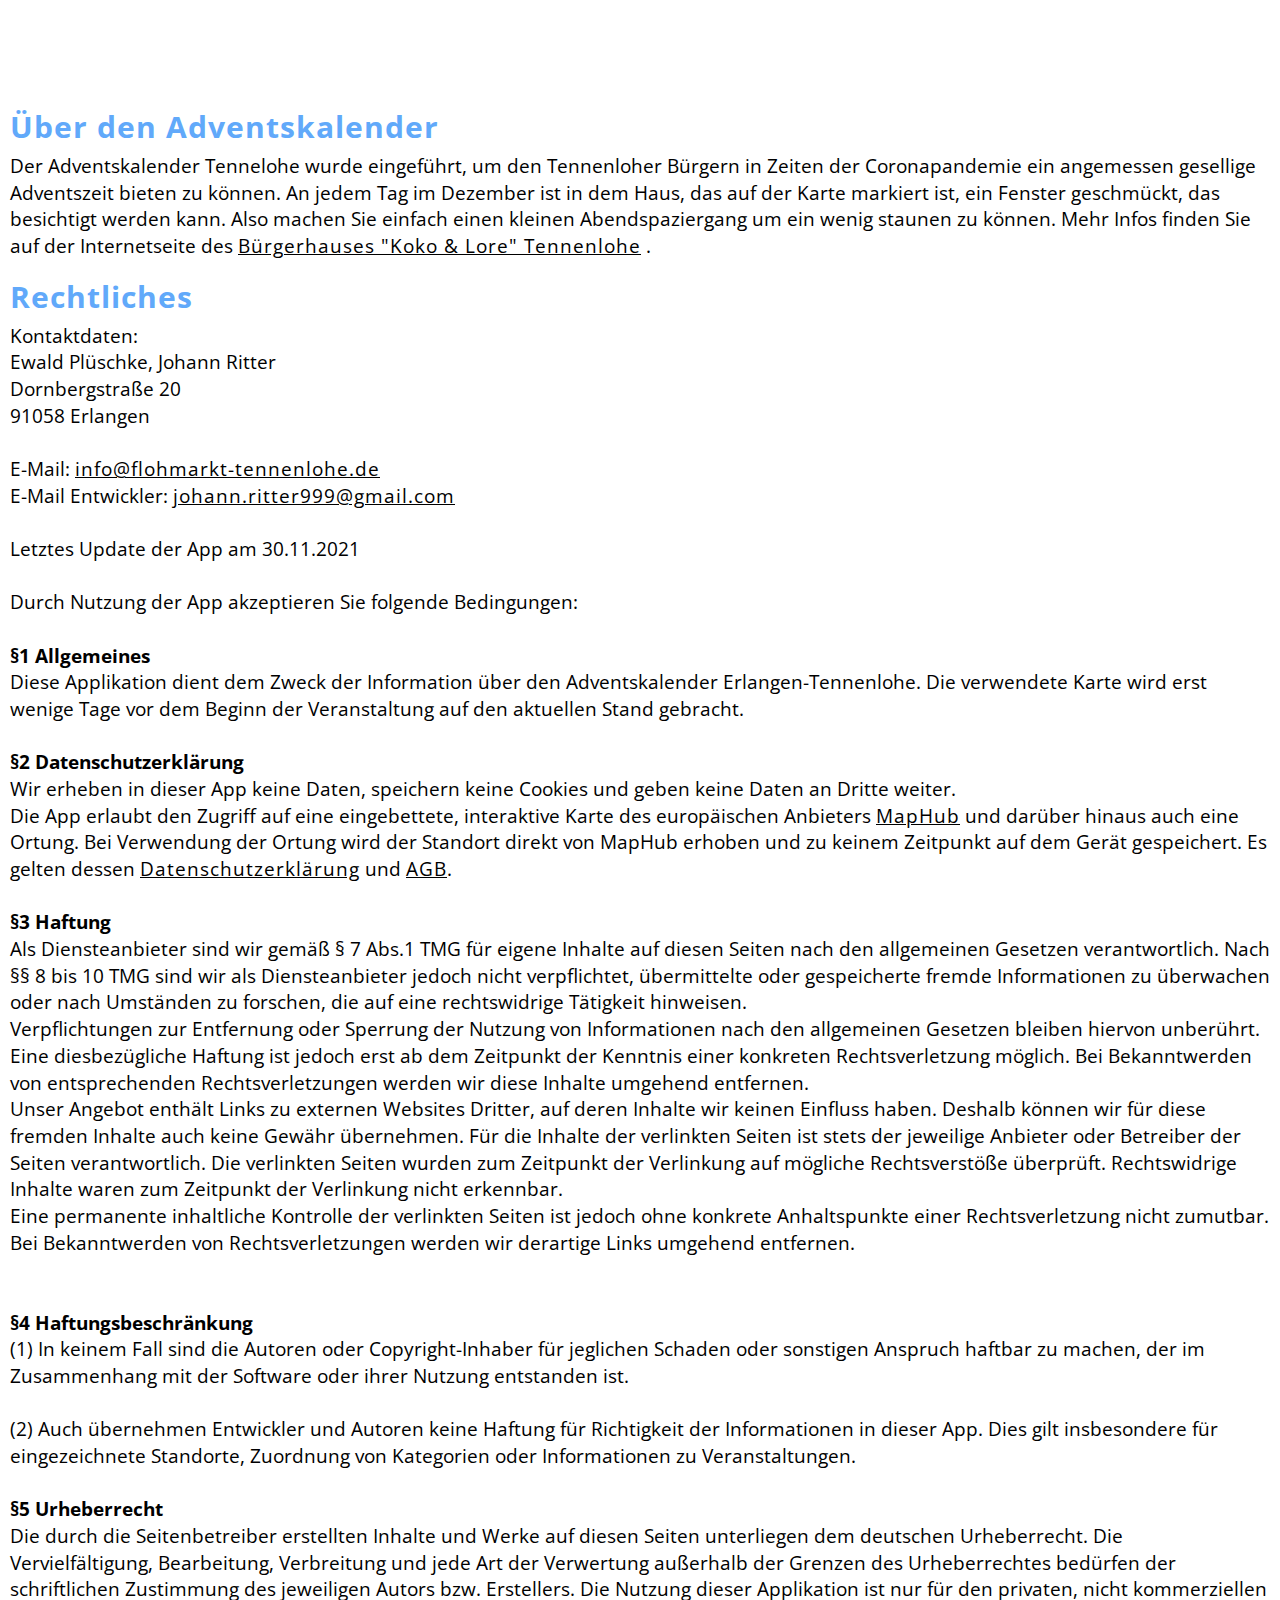
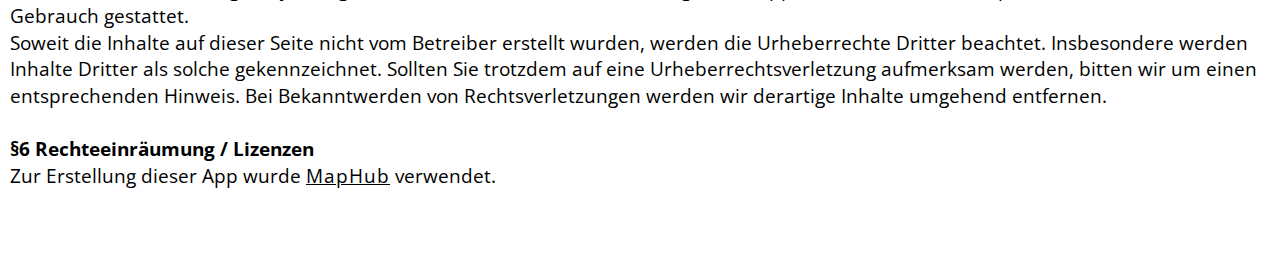
<file: pages/info.html>
<html>

<head>
    <link rel="stylesheet" type="text/css" href="../css/bootstrap.min.css">
    <link rel="stylesheet" type="text/css" href="../css/pages.css">
    <title>legal</title>
</head>

<body>
    <div class="pagecontent">
        <h2>Über den Adventskalender</h2>
        <p>Der Adventskalender Tennelohe wurde eingeführt, um den Tennenloher Bürgern in Zeiten der Coronapandemie ein angemessen gesellige Adventszeit bieten zu können. An jedem Tag im Dezember
            ist in dem Haus, das auf der Karte markiert ist, ein Fenster geschm&uuml;ckt, das besichtigt werden kann. Also machen Sie einfach einen kleinen Abendspaziergang um ein wenig staunen zu können. 
            Mehr Infos finden Sie auf der Internetseite des <a href="http://www.kokoundlore.de/matrix/tennenloher-adventskalender/?parent=41&c=1" target="_blank">B&uuml;rgerhauses "Koko & Lore" Tennenlohe</a> .</p>

        <h2>Rechtliches</h2>


                <p>Kontaktdaten:<br> Ewald Plüschke, Johann Ritter<br> Dornbergstraße 20<br> 91058 Erlangen<br> <br> E-Mail:
                <a href="mailto:info@flohmarkt-tennenlohe.de">info@flohmarkt-tennenlohe.de</a><br> E-Mail Entwickler:
                <a href="mailto:johann.ritter999@gmail.com">johann.ritter999@gmail.com</a><br> <br> Letztes Update der App am 30.11.2021<br> <br> Durch Nutzung der App akzeptieren Sie folgende Bedingungen:<br><br>
               <b>&sect;1 Allgemeines</b><br> Diese Applikation dient dem Zweck der Information über den Adventskalender Erlangen-Tennenlohe. Die verwendete Karte wird erst wenige Tage vor dem Beginn der Veranstaltung auf den aktuellen Stand gebracht.<br>
              <br>
                <b>&sect;2 Datenschutzerklärung</b><br> Wir erheben in dieser App keine Daten, speichern keine Cookies und geben keine Daten an Dritte weiter.<br> Die App erlaubt den Zugriff auf eine eingebettete, interaktive Karte des europäischen Anbieters
                       <a href="https://maphub.net/" target="_blank">MapHub</a> und darüber hinaus auch eine Ortung. Bei Verwendung der Ortung wird der Standort direkt von MapHub erhoben und zu keinem Zeitpunkt auf dem Gerät gespeichert. Es gelten dessen <a href="https://maphub.net/privacy"
                    target="_blank">Datenschutzerklärung</a> und <a href="https://maphub.net/tos" target="_blank">AGB</a>.<br><br>
                <b>&sect;3 Haftung</b><br> Als Diensteanbieter sind wir gemäß § 7 Abs.1 TMG für eigene Inhalte auf diesen Seiten nach den allgemeinen Gesetzen verantwortlich. Nach §§ 8 bis 10 TMG sind wir als Diensteanbieter jedoch nicht verpflichtet, übermittelte
                oder gespeicherte fremde Informationen zu überwachen oder nach Umständen zu forschen, die auf eine rechtswidrige Tätigkeit hinweisen.<br> Verpflichtungen zur Entfernung oder Sperrung der Nutzung von Informationen nach den allgemeinen Gesetzen
                bleiben hiervon unberührt. Eine diesbezügliche Haftung ist jedoch erst ab dem Zeitpunkt der Kenntnis einer konkreten Rechtsverletzung möglich. Bei Bekanntwerden von entsprechenden Rechtsverletzungen werden wir diese Inhalte umgehend entfernen.<br>            Unser Angebot enthält Links zu externen Websites Dritter, auf deren Inhalte wir keinen Einfluss haben. Deshalb können wir für diese fremden Inhalte auch keine Gewähr übernehmen. Für die Inhalte der verlinkten Seiten ist stets der jeweilige
                Anbieter oder Betreiber der Seiten verantwortlich. Die verlinkten Seiten wurden zum Zeitpunkt der Verlinkung auf mögliche Rechtsverstöße überprüft. Rechtswidrige Inhalte waren zum Zeitpunkt der Verlinkung nicht erkennbar.<br> Eine permanente
                inhaltliche Kontrolle der verlinkten Seiten ist jedoch ohne konkrete Anhaltspunkte einer Rechtsverletzung nicht zumutbar. Bei Bekanntwerden von Rechtsverletzungen werden wir derartige Links umgehend entfernen.<br><br><br>
                <b>&sect;4 Haftungsbeschränkung</b><br> (1) In keinem Fall sind die Autoren oder Copyright-Inhaber für jeglichen Schaden oder sonstigen Anspruch haftbar zu machen, der im Zusammenhang mit der Software oder ihrer Nutzung entstanden ist.<br><br>            (2) Auch übernehmen Entwickler und Autoren keine Haftung für Richtigkeit der Informationen in dieser App. Dies gilt insbesondere für eingezeichnete Standorte, Zuordnung von Kategorien oder Informationen zu Veranstaltungen.<br><br>
                <b>&sect;5 Urheberrecht</b><br> Die durch die Seitenbetreiber erstellten Inhalte und Werke auf diesen Seiten unterliegen dem deutschen Urheberrecht. Die Vervielfältigung, Bearbeitung, Verbreitung und jede Art der Verwertung außerhalb der Grenzen
                des Urheberrechtes bedürfen der schriftlichen Zustimmung des jeweiligen Autors bzw. Erstellers. Die Nutzung dieser Applikation ist nur für den privaten, nicht kommerziellen Gebrauch gestattet. <br> Soweit die Inhalte auf dieser Seite nicht
                vom Betreiber erstellt wurden, werden die Urheberrechte Dritter beachtet. Insbesondere werden Inhalte Dritter als solche gekennzeichnet. Sollten Sie trotzdem auf eine Urheberrechtsverletzung aufmerksam werden, bitten wir um einen entsprechenden
                Hinweis. Bei Bekanntwerden von Rechtsverletzungen werden wir derartige Inhalte umgehend entfernen.<br><br>
                <b>&sect;6 Rechteeinräumung / Lizenzen</b><br> Zur Erstellung dieser App wurde <a href="https://maphub.net/" target="_blank">MapHub</a> verwendet.

                </p>
                <br><br><br><br>


    </div>
</body>

</html>
</file>
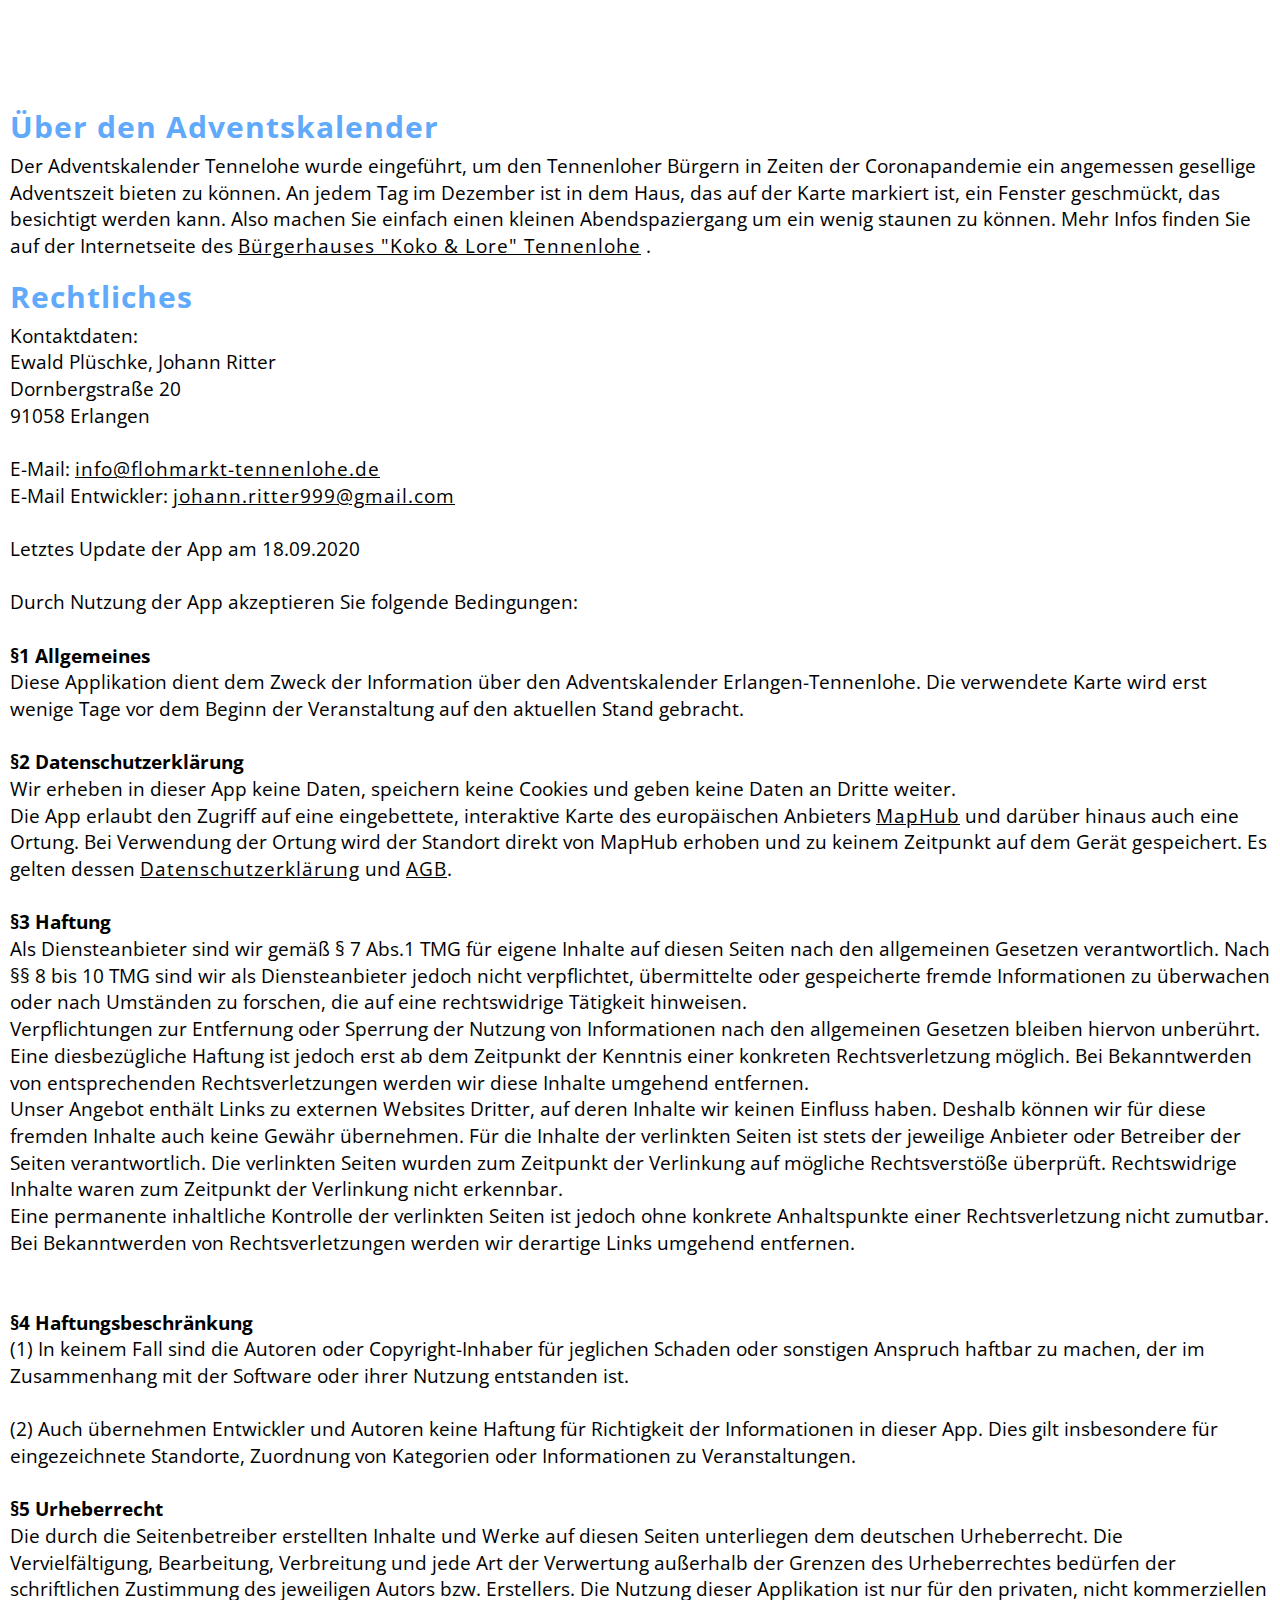
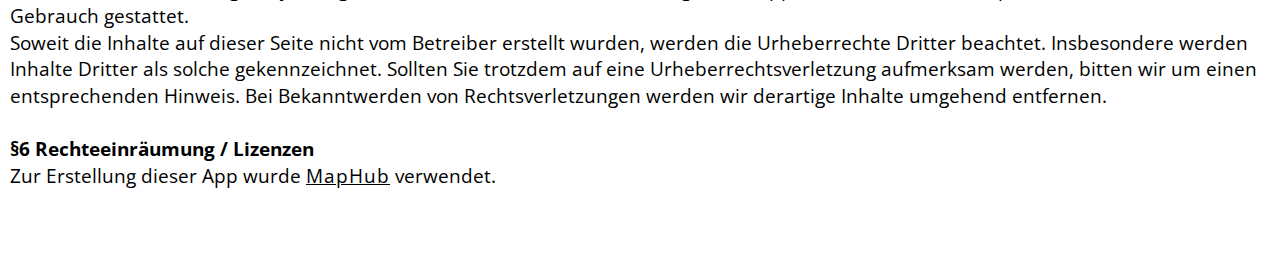
<file: new/pages/info.html>
<html>

<head>
    <link rel="stylesheet" type="text/css" href="../css/bootstrap.min.css">
    <link rel="stylesheet" type="text/css" href="../css/pages.css">
    <title>legal</title>
</head>

<body>
    <div class="pagecontent">
        <h2>Über den Adventskalender</h2>
        <p>Der Adventskalender Tennelohe wurde eingeführt, um den Tennenloher Bürgern in Zeiten der Coronapandemie ein angemessen gesellige Adventszeit bieten zu können. An jedem Tag im Dezember
            ist in dem Haus, das auf der Karte markiert ist, ein Fenster geschm&uuml;ckt, das besichtigt werden kann. Also machen Sie einfach einen kleinen Abendspaziergang um ein wenig staunen zu können. 
            Mehr Infos finden Sie auf der Internetseite des <a href="http://www.kokoundlore.de/matrix/tennenloher-adventskalender/?parent=2&c=1" target="_blank">B&uuml;rgerhauses "Koko & Lore" Tennenlohe</a> .</p>

        <h2>Rechtliches</h2>


                <p>Kontaktdaten:<br> Ewald Plüschke, Johann Ritter<br> Dornbergstraße 20<br> 91058 Erlangen<br> <br> E-Mail:
                <a href="mailto:info@flohmarkt-tennenlohe.de">info@flohmarkt-tennenlohe.de</a><br> E-Mail Entwickler:
                <a href="mailto:johann.ritter999@gmail.com">johann.ritter999@gmail.com</a><br> <br> Letztes Update der App am 18.09.2020<br> <br> Durch Nutzung der App akzeptieren Sie folgende Bedingungen:<br><br>
               <b>&sect;1 Allgemeines</b><br> Diese Applikation dient dem Zweck der Information über den Adventskalender Erlangen-Tennenlohe. Die verwendete Karte wird erst wenige Tage vor dem Beginn der Veranstaltung auf den aktuellen Stand gebracht.<br>
              <br>
                <b>&sect;2 Datenschutzerklärung</b><br> Wir erheben in dieser App keine Daten, speichern keine Cookies und geben keine Daten an Dritte weiter.<br> Die App erlaubt den Zugriff auf eine eingebettete, interaktive Karte des europäischen Anbieters
                       <a href="https://maphub.net/" target="_blank">MapHub</a> und darüber hinaus auch eine Ortung. Bei Verwendung der Ortung wird der Standort direkt von MapHub erhoben und zu keinem Zeitpunkt auf dem Gerät gespeichert. Es gelten dessen <a href="https://maphub.net/privacy"
                    target="_blank">Datenschutzerklärung</a> und <a href="https://maphub.net/tos" target="_blank">AGB</a>.<br><br>
                <b>&sect;3 Haftung</b><br> Als Diensteanbieter sind wir gemäß § 7 Abs.1 TMG für eigene Inhalte auf diesen Seiten nach den allgemeinen Gesetzen verantwortlich. Nach §§ 8 bis 10 TMG sind wir als Diensteanbieter jedoch nicht verpflichtet, übermittelte
                oder gespeicherte fremde Informationen zu überwachen oder nach Umständen zu forschen, die auf eine rechtswidrige Tätigkeit hinweisen.<br> Verpflichtungen zur Entfernung oder Sperrung der Nutzung von Informationen nach den allgemeinen Gesetzen
                bleiben hiervon unberührt. Eine diesbezügliche Haftung ist jedoch erst ab dem Zeitpunkt der Kenntnis einer konkreten Rechtsverletzung möglich. Bei Bekanntwerden von entsprechenden Rechtsverletzungen werden wir diese Inhalte umgehend entfernen.<br>            Unser Angebot enthält Links zu externen Websites Dritter, auf deren Inhalte wir keinen Einfluss haben. Deshalb können wir für diese fremden Inhalte auch keine Gewähr übernehmen. Für die Inhalte der verlinkten Seiten ist stets der jeweilige
                Anbieter oder Betreiber der Seiten verantwortlich. Die verlinkten Seiten wurden zum Zeitpunkt der Verlinkung auf mögliche Rechtsverstöße überprüft. Rechtswidrige Inhalte waren zum Zeitpunkt der Verlinkung nicht erkennbar.<br> Eine permanente
                inhaltliche Kontrolle der verlinkten Seiten ist jedoch ohne konkrete Anhaltspunkte einer Rechtsverletzung nicht zumutbar. Bei Bekanntwerden von Rechtsverletzungen werden wir derartige Links umgehend entfernen.<br><br><br>
                <b>&sect;4 Haftungsbeschränkung</b><br> (1) In keinem Fall sind die Autoren oder Copyright-Inhaber für jeglichen Schaden oder sonstigen Anspruch haftbar zu machen, der im Zusammenhang mit der Software oder ihrer Nutzung entstanden ist.<br><br>            (2) Auch übernehmen Entwickler und Autoren keine Haftung für Richtigkeit der Informationen in dieser App. Dies gilt insbesondere für eingezeichnete Standorte, Zuordnung von Kategorien oder Informationen zu Veranstaltungen.<br><br>
                <b>&sect;5 Urheberrecht</b><br> Die durch die Seitenbetreiber erstellten Inhalte und Werke auf diesen Seiten unterliegen dem deutschen Urheberrecht. Die Vervielfältigung, Bearbeitung, Verbreitung und jede Art der Verwertung außerhalb der Grenzen
                des Urheberrechtes bedürfen der schriftlichen Zustimmung des jeweiligen Autors bzw. Erstellers. Die Nutzung dieser Applikation ist nur für den privaten, nicht kommerziellen Gebrauch gestattet. <br> Soweit die Inhalte auf dieser Seite nicht
                vom Betreiber erstellt wurden, werden die Urheberrechte Dritter beachtet. Insbesondere werden Inhalte Dritter als solche gekennzeichnet. Sollten Sie trotzdem auf eine Urheberrechtsverletzung aufmerksam werden, bitten wir um einen entsprechenden
                Hinweis. Bei Bekanntwerden von Rechtsverletzungen werden wir derartige Inhalte umgehend entfernen.<br><br>
                <b>&sect;6 Rechteeinräumung / Lizenzen</b><br> Zur Erstellung dieser App wurde <a href="https://maphub.net/" target="_blank">MapHub</a> verwendet.

                </p>
                <br><br><br><br>


    </div>
</body>

</html>
</file>
<file: css/pages.css>
@import url('https://fonts.googleapis.com/css?family=Open+Sans');
:root {
    /*--space-left: 100px;
	--space-right: var(--space-left);*/
    --space-edge: 20px;
    --headerHeight: 80px;
    --footerHeight: var(--headerHeight);
    --font-sizeP: 14pt;
    --fontsizeH1: 25pt;
    --fonntsizeA: 12pt;
    --colorA: black;
    --colorH: #fff;
    --colorHeader: rgb(15, 106, 136);
    --filterShadow: drop-shadow(0px 0px 6px rgba(0, 0, 0, 0.6));
    --blue: #61a9fa;
}

* {
    font-family: "Open Sans", Sans-serif;
    padding: 0px;
    margin: 0px;
}

html {
    scroll-behavior: smooth;
    overflow-x: hidden;
    margin: 0;
    padding: 0;
    height: 100%;
}

p {
    font-size: var(--font-sizeP);
    color: var(--colorA);
}

p a {
    text-transform: none;
    text-decoration: underline;
}

h1 {
    font-size: var(--fontsizeH1);
    color: var(--colorH);
    letter-spacing: 1px;
    font-weight: 700;
}

h2 {
    color: var(--blue);
    letter-spacing: 1px;
    font-weight: 700;
}

body {
    background-color: white;
    margin: 0;
    padding: 0;
    /*padding-bottom: var(--footerHeight);*/
    height: 100%;
}

.pagecontent {
    padding: 10px;
    margin-top: var(--headerHeight);
    /*margin-bottom: var(--footerHeight);*/
    height: 100%;
    position: relative;
}

#global_header {
    background-color: var(--colorHeader);
    filter: var(--filterShadow);
    width: 100%;
    background-position: center top;
    position: absolute;
    display: block;
    top: 0px;
    height: var(--headerHeight);
    overflow: hidden;
    z-index: 10;
}

#global_header .content {
    display: block;
    margin: 0 var(--space-edge) 0 var(--space-edge);
    /*text-align: center;*/
}

a {
    color: var(--colorA) !important;
    letter-spacing: 1px;
    text-align: center;
    text-transform: uppercase;
    font-size: var(--font-sizeA);
    cursor: pointer;
}

#menubtn {
    cursor: pointer;
    position: absolute;
    padding: 0px;
    top: 24px;
    left: 35px;
    height: 35px;
    width: 35px;
}

.nav {
    display: block;
    position: absolute;
    right: 30px;
    top: 20px;
}

.menu {
    display: block;
    color: var(--colorH);
    font-size: var(--fontsizeH1);
    float: left;
    margin-left: 20px;
}


iframe {
    border: none;
    background-color: white;
    background-repeat: no-repeat;
    background-position: 48% 50%;
}


/*für Akkordion*/
 /* Style the buttons that are used to open and close the accordion panel */
 .accordion {
    background-color: #eee;
    color: #444;
    cursor: pointer;
    padding: 18px;
    width: 100%;
    text-align: left;
    border: none;
    outline: none;
    transition: 0.4s;
  }
  
  /* Add a background color to the button if it is clicked on (add the .active class with JS), and when you move the mouse over it (hover) */
  .active, .accordion:hover {
    background-color: #ccc;
  }
  
  /* Style the accordion panel. Note: hidden by default */
  .panel {
    padding: 0 18px;
    background-color: white;
    display: none;
    overflow: hidden;
  } 
/*AkkordionENDE*/
</file>
<file: new/css/pages.css>
@import url('https://fonts.googleapis.com/css?family=Open+Sans');
:root {
    /*--space-left: 100px;
	--space-right: var(--space-left);*/
    --space-edge: 20px;
    --headerHeight: 80px;
    --footerHeight: var(--headerHeight);
    --font-sizeP: 14pt;
    --fontsizeH1: 25pt;
    --fonntsizeA: 12pt;
    --colorA: black;
    --colorH: #fff;
    --colorHeader: rgb(15, 106, 136);
    --filterShadow: drop-shadow(0px 0px 6px rgba(0, 0, 0, 0.6));
    --blue: #61a9fa;
}

* {
    font-family: "Open Sans", Sans-serif;
    padding: 0px;
    margin: 0px;
}

html {
    scroll-behavior: smooth;
    overflow-x: hidden;
    margin: 0;
    padding: 0;
    height: 100%;
}

p {
    font-size: var(--font-sizeP);
    color: var(--colorA);
}

p a {
    text-transform: none;
    text-decoration: underline;
}

h1 {
    font-size: var(--fontsizeH1);
    color: var(--colorH);
    letter-spacing: 1px;
    font-weight: 700;
}

h2 {
    color: var(--blue);
    letter-spacing: 1px;
    font-weight: 700;
}

body {
    background-color: white;
    margin: 0;
    padding: 0;
    /*padding-bottom: var(--footerHeight);*/
    height: 100%;
}

.pagecontent {
    padding: 10px;
    margin-top: var(--headerHeight);
    /*margin-bottom: var(--footerHeight);*/
    height: 100%;
    position: relative;
}

#global_header {
    background-color: var(--colorHeader);
    filter: var(--filterShadow);
    width: 100%;
    background-position: center top;
    position: absolute;
    display: block;
    top: 0px;
    height: var(--headerHeight);
    overflow: hidden;
    z-index: 10;
}

#global_header .content {
    display: block;
    margin: 0 var(--space-edge) 0 var(--space-edge);
    /*text-align: center;*/
}

a {
    color: var(--colorA) !important;
    letter-spacing: 1px;
    text-align: center;
    text-transform: uppercase;
    font-size: var(--font-sizeA);
    cursor: pointer;
}

#menubtn {
    cursor: pointer;
    position: absolute;
    padding: 0px;
    top: 24px;
    left: 35px;
    height: 35px;
    width: 35px;
}

.nav {
    display: block;
    position: absolute;
    right: 30px;
    top: 20px;
}

.menu {
    display: block;
    color: var(--colorH);
    font-size: var(--fontsizeH1);
    float: left;
    margin-left: 20px;
}


iframe {
    border: none;
    background-color: white;
    background-repeat: no-repeat;
    background-position: 48% 50%;
}


/*für Akkordion*/
 /* Style the buttons that are used to open and close the accordion panel */
 .accordion {
    background-color: #eee;
    color: #444;
    cursor: pointer;
    padding: 18px;
    width: 100%;
    text-align: left;
    border: none;
    outline: none;
    transition: 0.4s;
  }
  
  /* Add a background color to the button if it is clicked on (add the .active class with JS), and when you move the mouse over it (hover) */
  .active, .accordion:hover {
    background-color: #ccc;
  }
  
  /* Style the accordion panel. Note: hidden by default */
  .panel {
    padding: 0 18px;
    background-color: white;
    display: none;
    overflow: hidden;
  } 
/*AkkordionENDE*/
</file>
